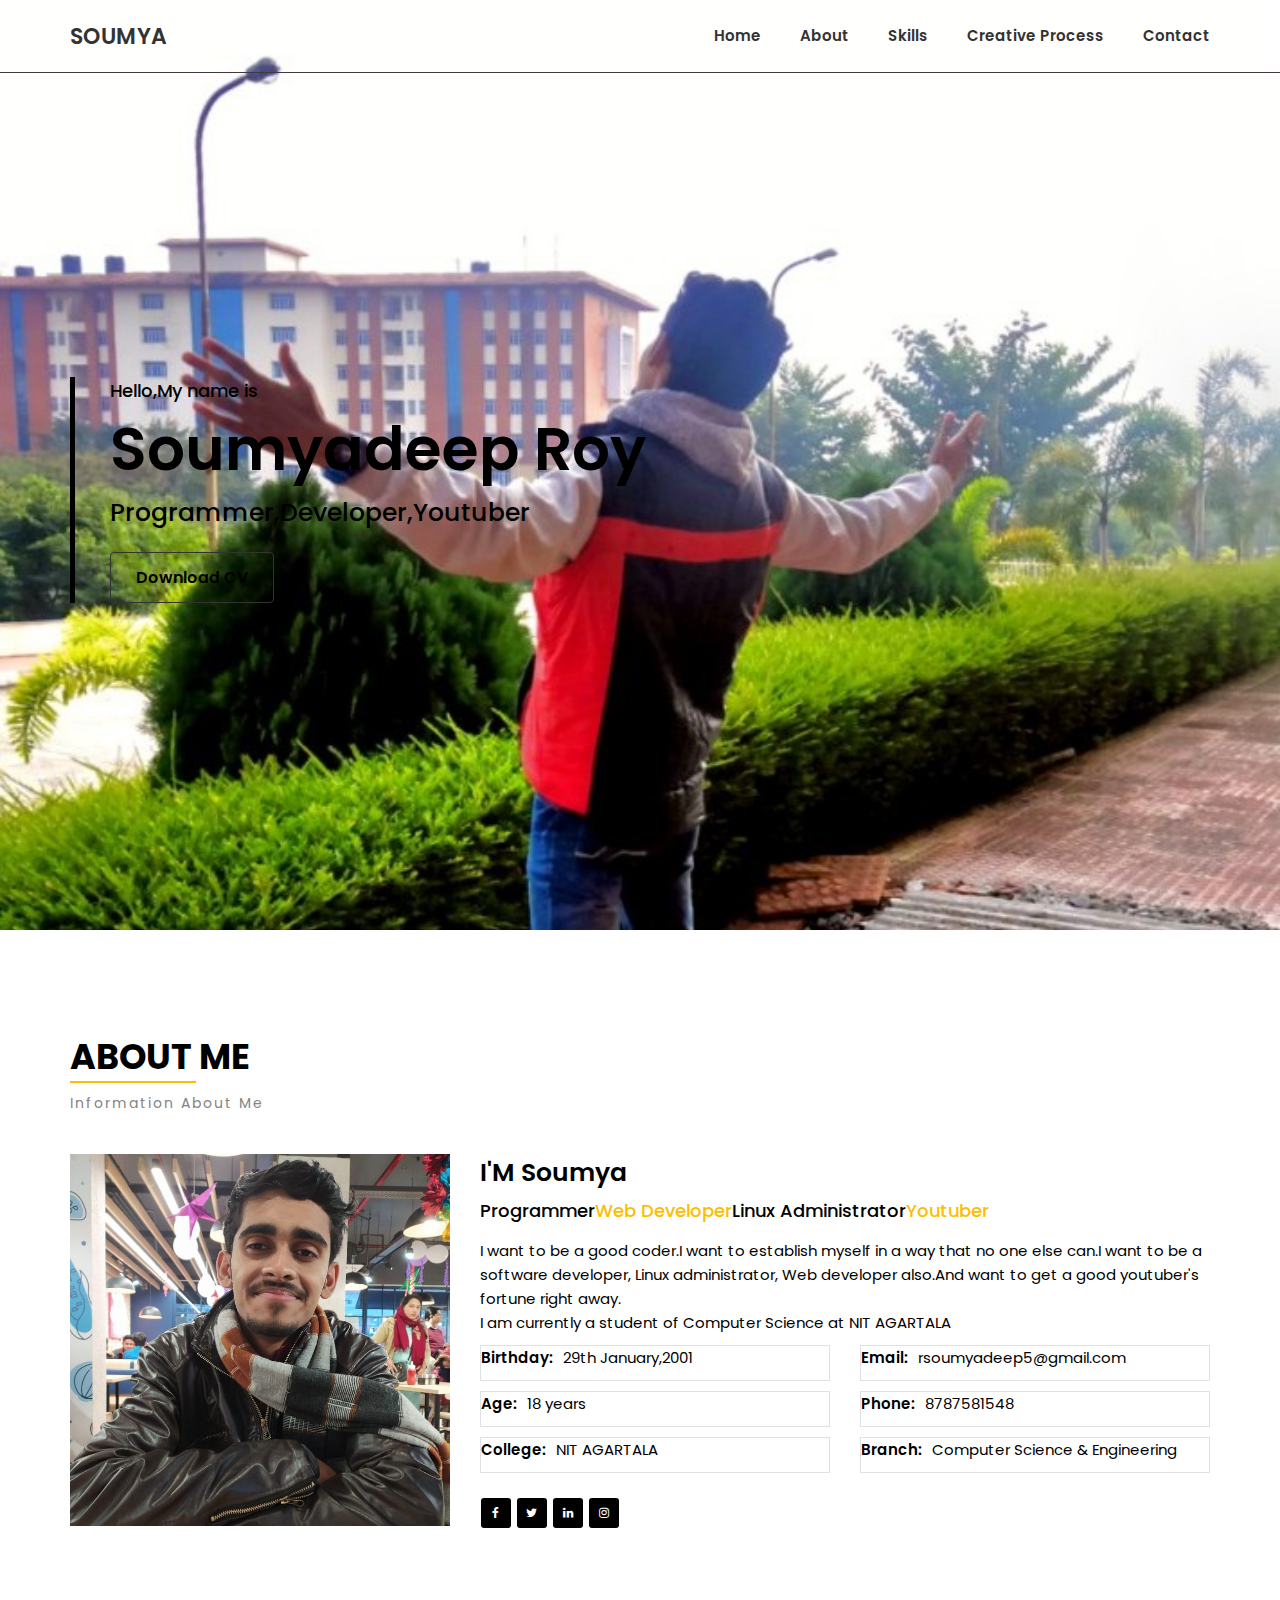
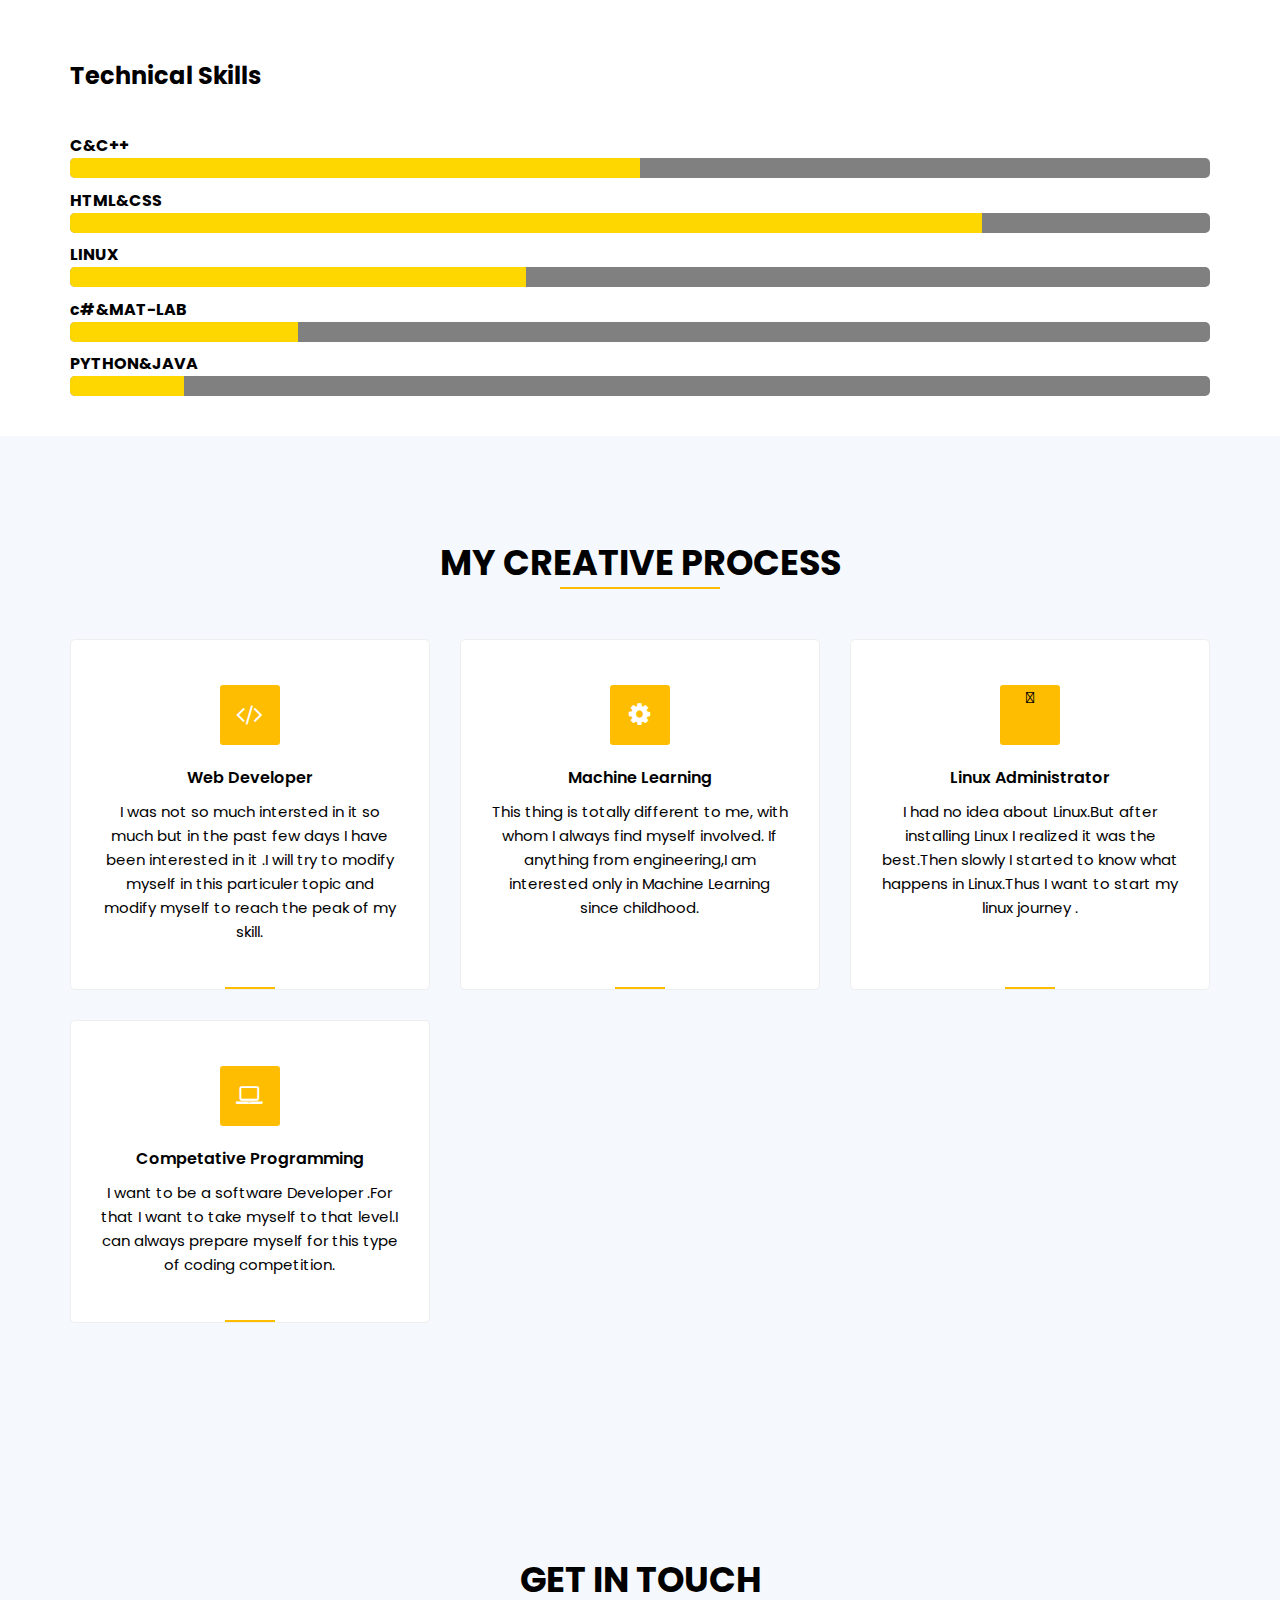
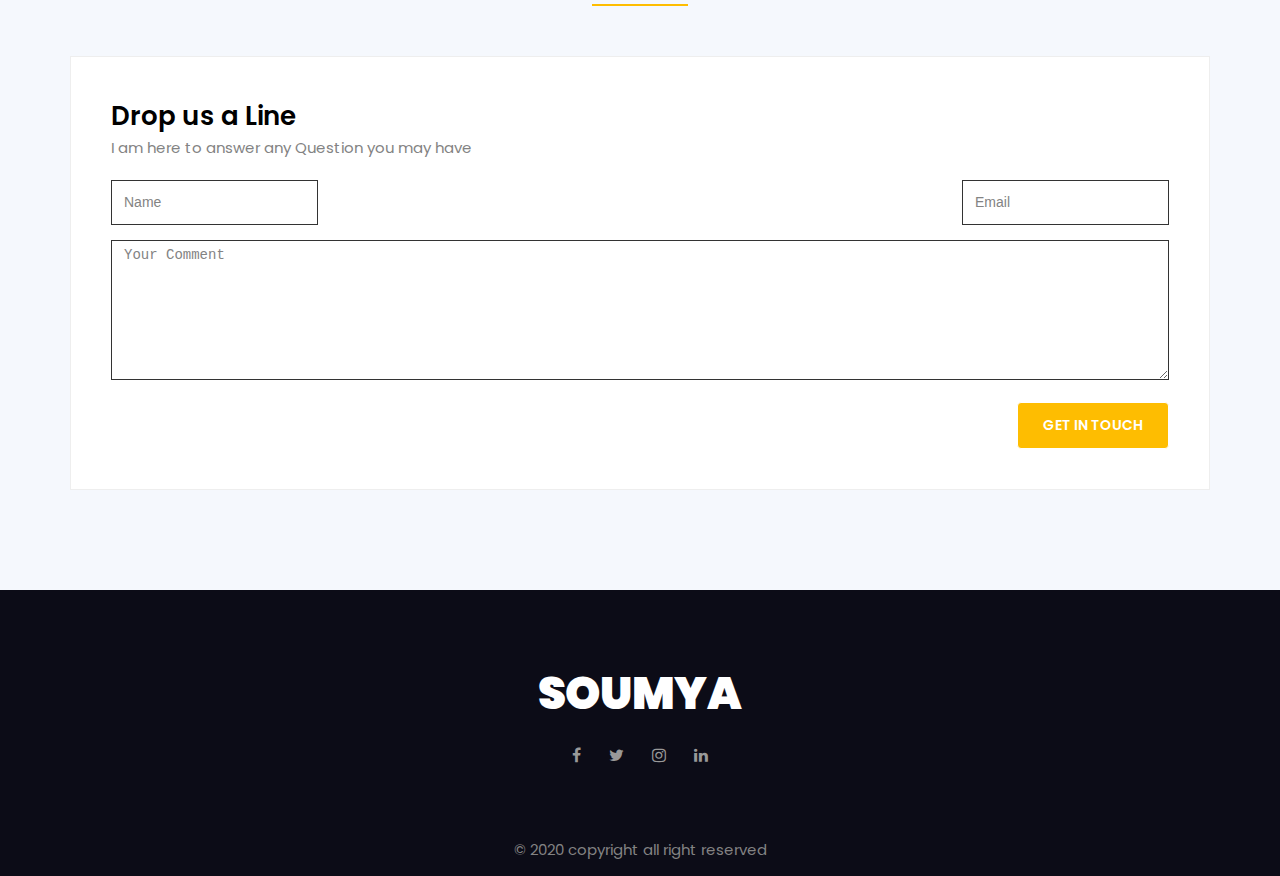
<file: index.html>
<!DOCTYPE html>
<html>
    <head>
        <title>portfolio</title>
        <meta name="viewport" content="width=device-width, initial-scale=1">
        <link rel="stylesheet" href="stylee.css">
        <body>

            <header>
                <div class="container">      
                     <div class="row">
                    <div class="brand-name">
                        <a href="" class="logo">Soumya</a>
                    </div>
                    <div class="navbar">
                        <ul>
                            <li><a href="" class="active">Home</a></li>
                            <li><a href="">About</a></li>
                            <li><a href="">Skills</a></li>
                            <li><a href="">Creative Process</a></li>
                            
                            <li><a href="">Contact</a></li>
                     </ul>
                    </div>
                </div>
                </div>
            </header>
            <section class="home">
                <div class="container">
                    <div class="row full-screen">
                        <div class="home-content">
                            <div class="block">
                            <h6>Hello,My name is</h6>
                            <h1>Soumyadeep Roy</h1>
                            <h3>Programmer,Developer,Youtuber</h3>
                            <div class="cv-btn">
                                <a href="" >Download CV</a>
                            </div>
                            </div>
                        </div>
                    </div>
                    
                </div>

            </section>
            <section class="about-me">
                <div class="container">
                    <div class="row">
                        <div class="section-title">
                            <h1>About Me</h1>
                            <p class="small text-uppercase">Information About Me</p>
                        </div>
                    </div>
                    <div class="row">
                        <div class="about-content">
                            <div class="row">
                            <div class="img">
                                <img src="soum.jpeg" alt="about-me" />
                                </div>
                                <div class="text">
                                    <h4>I'M Soumya</h4>
                     <h6>Programmer<span>Web Developer</span>Linux Administrator<span>Youtuber</span></h6>
                    <p> I want to be a good coder.I want to establish  myself in a way that 
                    no one else can.I want to be a software developer, Linux administrator, Web developer 
                    also.And want to get a good youtuber's fortune right away.</p><div class="info">
                        <p>I am currently a student of Computer Science at NIT AGARTALA</p>
                       <div class="info">
                        <div class="list">
                        <label>Birthday:</label>
                        <p> 29th January,2001</p>
                    </div>
                        <div class="list">
                            <label>Email:</label>
                        <p>rsoumyadeep5@gmail.com</p></div>
                         <div class="list">
                             <label>Age:</label>
                       <p>18 years</p>
                    </div>
                       <div class="list">
                            <label>Phone:</label>
                        <p>8787581548</p>
                    </div>
                    <div class="list">
                        <label>College:</label>
                        <p>NIT AGARTALA</p>
                    </div>
                    <div class="list">
                        <label>Branch:</label>
                        <p>Computer Science & Engineering</p>
                        </div>
                                </div>
                                <div class="social-links">
                                 <a href=""><i class="fa fa-facebook"></i></a>   
                                 <a href=""><i class="fa fa-twitter"></i></a>
                                 <a href=""><i class="fa fa-linkedin"></i></a>
                                 <a href=""><i class="fa fa-instagram"></i></a>
                                </div>
                        
                              </div>
                                
                            </div>
                    </div> 
                    </div>
                
                    
            </section>
            <section id="about" class="bg-dark py-3">
                <div class="container">
                    <h2 class="section-title">Technical Skills</h2>
                    <div class="bottom-line"></div>
                    <h4>C&C++</h4>
                    <div class="progress">
                        <div class="color" style="width:50%"></div>
                    </div>
                    <h4>HTML&CSS</h4>
                    <div class="progress">
                        <div class="color" style="width:80%"></div>
                        </div>
                        <h4>LINUX</h4>
                        <div class="progress">
                            <div class="color" style="width:40%"></div>
                            </div>
                            <h4>c#&MAT-LAB</h4>
                            <div class="progress">
                                <div class="color" style="width:20%"></div>
                                </div>
                                <h4>PYTHON&JAVA</h4>
                                <div class="progress">
                                    <div class="color" style="width:10%"></div>
                                    </div>
                </div>
                </section>

    
           

    

            <section class="services">
                <div class="container">
                    <div class="row">
                        <div class="section-title text-center">
                            <h1>My Creative Process</h1>
                        </div>
                    </div>
                    <div class="row">
                        <div class="service-content">
                            
                                <div class="box">
                                    <div class="icon">
                                   <i class= "fa fa-code"></i>
                                    </div>
                                    <h5>Web Developer</h5>
                                    <p>I was not so much intersted in it so much but in the past few days I have been
                                        interested in it .I will try to modify myself in this particuler topic and 
                                        modify myself to reach the peak of my skill.
                                    </p>
                                </div>
                                <div class="box">
                                    <div class="icon">
                                   <i class= "fa fa-cog"></i>
                                    </div>                                                                                   
                                    <h5>Machine Learning</h5>
                                    <p>This thing is totally different to me, with whom I always find myself involved.
                                        If anything from engineering,I am interested only in Machine Learning since childhood.                                           
                                    </p>
                                </div>
                                <div class="box">
                                    <div class="icon">
                                        <i class="fas fa-address-card"></i>
                                    </div>
                                    <h5>Linux Administrator</h5>
                                    <p> I had no idea about Linux.But after installing Linux I realized
                                        it was the best.Then slowly I started to know what happens
                                        in Linux.Thus I want to start my linux journey .                                                                                        
                                    </p>
                                </div>
                                <div class="box text-center">
                                    <div class="icon">
                                        <i class="fa fa-laptop"></i>
                                    </div>
                                    <h5>Competative Programming</h5>
                                    <p>I want to be a software Developer .For that I want to take myself to that
                                        level.I can always prepare myself for this type of coding competition.
                                    </p>                                                                            
                                    
                                

                            </div>
                        </div>

                    </div>
                </div>
            </section>
            <section class="contact">
                <div class="container">
                    <div class="row">
                        <div class="section-title text-center">
                            <h1>Get In Touch</h1>
                            
                        </div>
                    </div>
                    <div class="row">
                        <div class="contact-form">
                            <div class="row">
                                <div class="text">
                                    <h2>Drop us a Line</h2>
                                    <p>I am here to answer any Question you may have</p>
                                </div>
                            </div>
                            <div class="row space-between">
                                <div class="col-6">
                                    <input type="text" class="form-control" name="" placeholder="Name">

                                </div>
                                <div class="col-6">
                                    <input type="text" class="form-control" name="" placeholder="Email">


                                </div>
                            </div>
                            <div class="row">
                                <div class="col-12">
                                    <textarea class="form-control" placeholder="Your Comment"></textarea>

                                </div>
                            </div>
                            <div class="row">
                                <div class="button text-right">
                                    <a href="">Get In Touch</a>
                                </div>
                            </div>

                        </div>
                    </div>
                </div>
            </section>
            <footer>
                <div class="row">
                    <div class="logo">
                        SOUMYA

                    </div>
                    <div class="social">
                        <a href=""><i class=" fa fa-facebook"></i></a>
                            <a href=""><i class=" fa fa-twitter"></i></a>
                            <a href=""><i class=" fa fa-instagram"></i></a>
                            <a href=""><i class=" fa fa-linkedin"></i></a>





                    </div>
                </div>
            </footer>
            <section class="copyright">
                <div class="container">
                    <p>&copy; 2020 copyright all right reserved</p>
                </div>
            </section>
         </body>
    </head>
</html>
</file>
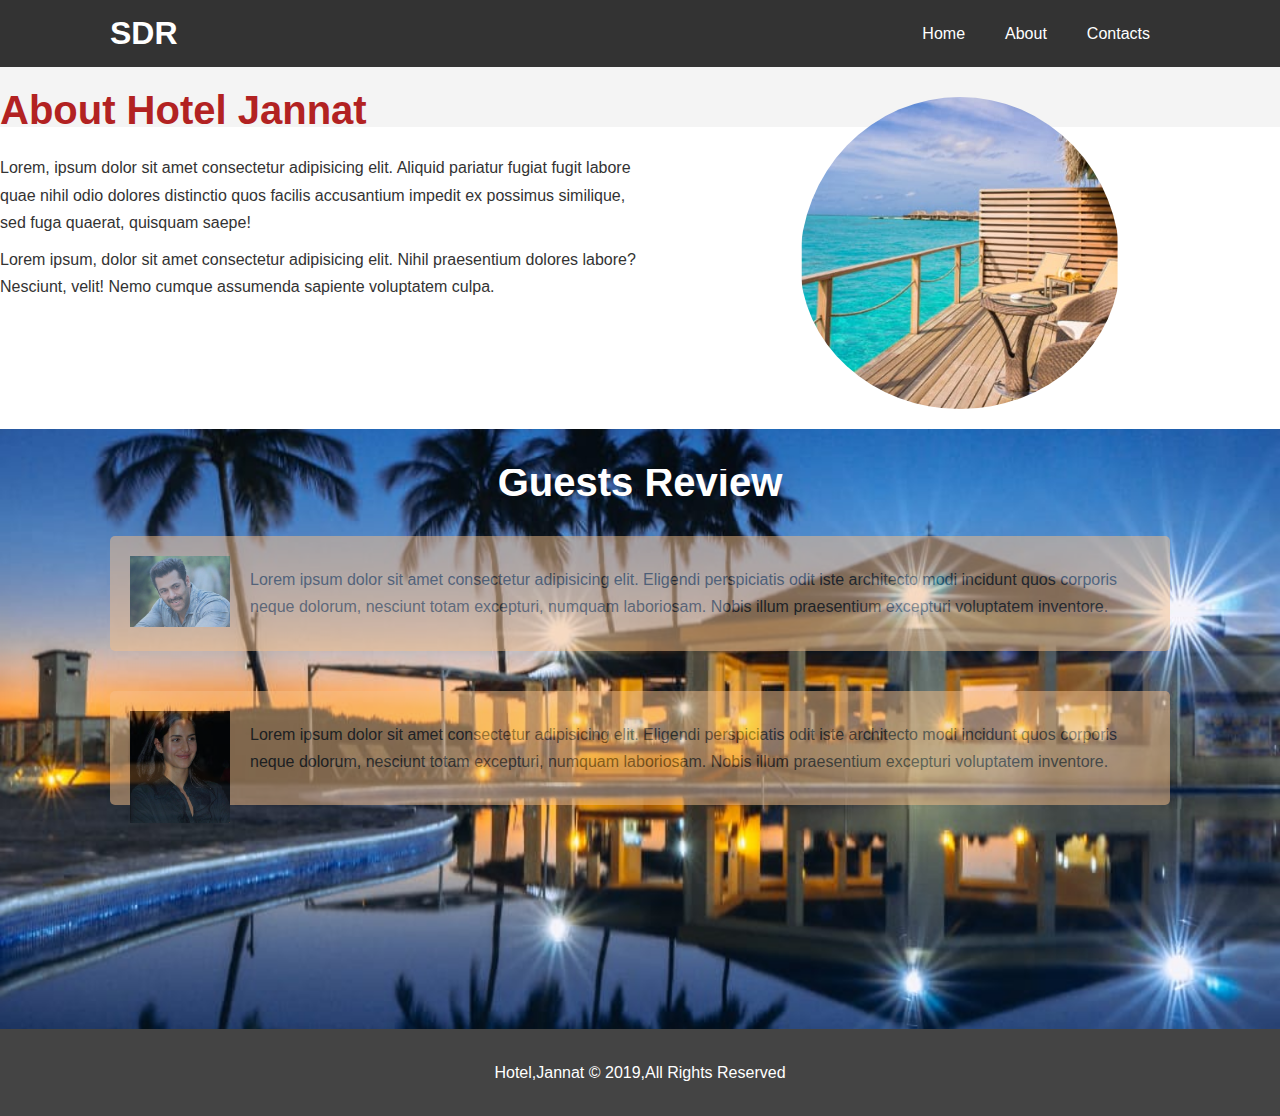
<file: about.html>
<!DOCTYPE html>
<html lang="en">
    <head>
        <meta charset="UTF-8">
        <meta name="viewport" content="width=device-width,initial-scale=1.0">
        <meta http-equiv="X-UA-Compatible" content="ie=edge">
        <meta name="description" content="welcome to the most extraordinary hotel in newtown">
        <meta name="keywords" content="hotel,jannat hotel,newtown">
        
        <link rel="stylesheet" href="style.css">
        <title>Hotel jannat |About</title>
    </head>

    <body>
        <header>
            <nav id="navbar">
                <div class="container">
                <h1 class="logo"><a href="index.html">SDR</a></h1>
                <ul>
                    <li><a href="index.html">Home</a></li>
                    <li><a class="current" href="about.html">About</a></li>
                    <li><a href="contct.html">Contacts</a></li>
                </ul>
                </div>
            </nav>
            <section id="about-info"class="bg-light py-3">
                <div class="cointainer">
                    <div class="info-left">
                        <h1 class="l-heading"><span class="text-primary">About Hotel Jannat </span> </h1>
                        <p>
        Lorem, ipsum dolor sit amet consectetur adipisicing elit. Aliquid pariatur fugiat fugit labore 
                            quae nihil odio dolores distinctio quos facilis accusantium   
                              impedit ex possimus similique,
                             sed fuga quaerat, quisquam saepe!

                        </p>
                        <p>
                            Lorem ipsum, dolor sit amet consectetur adipisicing elit. 
                            Nihil praesentium dolores labore? Nesciunt, 
                            velit! Nemo cumque assumenda sapiente voluptatem culpa.
                        
                        </p>
                    </div>
                </div>
                <div class="info-right">
                    <img src="h4.jpg" alt="hotel">
                </div>
            </section>
        </header>
        <div class="clr"></div>

        <section id="testimonials" class="py-3">
            <div class="container">
                <h2 class="l-heading"> Guests Review</h2>
                <div class="testimonial bg-primary">
                <img src="ss.jpg" alt="Salman">
                    <p>Lorem ipsum dolor sit amet consectetur adipisicing elit.
                    Eligendi perspiciatis odit iste architecto modi incidunt quos corporis neque dolorum,
                    nesciunt totam excepturi, numquam laboriosam. Nobis illum praesentium excepturi 
                    voluptatem inventore.</p>
                </div>
                
                <div class="testimonial bg-primary">
                <img src="kk.jpg" alt="katrina">
                    <p>Lorem ipsum dolor sit amet consectetur adipisicing elit.
                    Eligendi perspiciatis odit iste architecto modi incidunt quos corporis neque dolorum,
                    nesciunt totam excepturi, numquam laboriosam. Nobis illum praesentium excepturi 
                    voluptatem inventore.</p>
                </div>
                </div>

            
            
        </section>
        
       <footer id="main-footer">
            <p>Hotel,Jannat &copy; 2019,All Rights Reserved </p>
         </footer>

    </body>

</html>
</file>
<file: stylee.css>
@import url('https://fonts.googleapis.com/css?family=Poppins:300,400,500,600,700,900&display=swap');
@import url('https://stackpath.bootstrapcdn.com/font-awesome/4.7.0/css/font-awesome.min.css');

body{
    margin:0;
    font-family:'poppins',sans-serif;
}

*{
    box-sizing: border-box;
    margin:0;

}
.container{
    max-width: 1140px;
    
    margin:auto;

}
.row{
    display:flex;
    flex-wrap:wrap;
}
 .section-title{
    flex: 0 0 100%;
    max-width:100%;
    margin-bottom:40px;
}
 .section-title h1{
    display: inline-block;
    font-size: 35px;
    text-transform: uppercase;
    font-weight: 700;
    color:#000000;
    margin:0 0 10px;
    position:relative;
}
.section-title h1:before{
    content:'';
    left:0;
    height:2px;
    position:absolute;
    right: 30%;
    background-color: #febd01;
    bottom: 0px;
}
.text-center{
    text-align:center!important;
}
.text-left{
    text-align:left!important;
}
.text-right{
    text-align:right!important;
}
header{
    
    position: absolute;
    left: 0px;
    right: 0px;
    border-bottom: 1px solid #423940;
    padding: 0px 15px;
    z-index: 10;

}
header .row{
    justify-content: space-between;
    align-items: center;
}
header .brand-name a{
    text-decoration: none;
    font-size: 22px;
    font-weight: 600;
    color:#333333;
    text-transform: uppercase;
    position:relative;

}
header .brand-name a::before{
    content: '';
    height: 3px;
    background-color: #ffffff;
    width:100%;
    position:absolute;
    left: 0px;
    bottom: 0px;
}

header .navbar ul{
    list-style: none;
    padding: 0;
    margin:0;
}
header .navbar ul li{
    display: inline-block;
    margin-left: 35px;
}
header .navbar ul li a{
    font-size: 15px;
    text-decoration: none;
    line-height: 72px;
    display:block;
    color:#333333;
    font-weight: 600;
    position: relative;
}
 header .navbar ul li a::before{
    content: '';
    height: 3px;
    background-color: black;
    width:0%;
    position:absolute;
    right: 0px;
    bottom: -1px;
    transition: all .5s ease;
}
header .navbar ul li a:hover::before{
    width:100%;
    left:0%;}
    header .navbar ul li a.active:hover::before{
        width:100%;
        left:0%;
    }
.home{
    min-height: 100vh;
    background-image:url("./ss.jpeg");
    background-size:cover;
    background-position: center;
    padding: 15px;
}
.home .full-screen{
    min-height: 100vh;
}
.home .home-content{
     flex: 0 0 100%;
    max-width: 100%;
    display:flex;
    flex-wrap: wrap;
    align-items: center;
}
.home .home-content .block{
    flex: 0 0 75%;
    max-width: 75%;
    padding-left: 35px;
    border-left: 5px solid black;
    margin-top:50px;

}
.home .home-content .block h6{
    color:black;
    font-size:18px;
    font-weight: 500;
    margin: 0;
    padding: 0;

}
.home .home-content .block h1{
       color:black;
       font-size: 60px;
       font-weight:600;
       margin: 0 0;
       padiing:0;
       line-weight:1.2;
}
.home .home-content .block h3{
    color:black;
    font-size: 25px;
    font-weight:500;
    margin: 0 ;
    padiing:0;
    line-weight:1.2;
}
.home .home-content .block .cv-btn{
    padding-top:20px;
}
.home .home-content .block .cv-btn a{
    border-radius:4px;
    color:black;
    border: 1px solid #333;
    padding: 12px 25px;
    text-decoration: none;
    display: inline-block;
    font-weight: 600;
    transition: all .5s ease;
    background:transparent;
}
.home .home-content .block .cv-btn a:hover{
    background: #ffffff;
    color:#000000;

}
.about-me{
    padding:100px 15px;
    background-color: #ffffff;
}

.text-uppercase{
    text-transform:  upperacse!important;
}
.about-me .section-title p.small{
    display: block;
    font-size: 14px;
    color:#838383;
    font-weight:400;
    letter-spacing: 2px;

}
.about-me .about-content .img{
    flex: 0 0 33.33%;
    max-width: 33.33%;


}
.about-me .about-content .img  img{
    width:100%;
    display:block;
    /*-webkit-transform: rotateY(180deg);
    transform: rotateY(180deg)*/
}
.about-me .about-content  .text{
    
  flex: 0 0 66.66%;
    max-width: 66.66%;
    padding-left: 30px;

}
.about-me .about-content  .text  h4{
    font-size: 25px;
    font-weight: 600;
    margin: 0 0 5px;
    color: #000000;

}.about-me .about-content  .text  h6{
    font-size: 18px;
    font-weight: 500;
    margin: 0 0 15px;
    color: #000000;
}
.about-me .about-content  .text  h6 span{
        
        color: #febd01;
    
}.about-me .about-content  .text p{
    font-size:  15px;
    font-weight:400;
    line-height: 24px;
    columns: #838383;
}
.about-me .about-content  .text .info{
         
         display: flex;
         flex-wrap:wrap;
         justify-content: space-between;
}
.about-me .about-content .text .info .list{
       flex: 0 0 calc(50% - 15px);
       max-width: calc(50% -15px);
       margin-top: 10px;
       display:flex;
       flex-wrap:wrap;
       border: 1px solid #dee2e6;
       padding-bottom: 10px;

}
.about-me .about-content .text .info .list label{
    padding-right: 10px;
    color:#000000;
    font-weight: 600;
    font-size: 15px;
}
.about-me .about-content .text .info .list p{
    margin: 0;
    
}
.about-me .about-content .text .social-links{
    
    padding-top: 25px;
}
.about-me .about-content .text .social-links a{
    height:30px;
    width:30px;
background-color: #000000;
border-radius: 3px;
display:inline-block;
border-:1px solid #000000;
line-height: 28px;
text-align:center;
margin: 0 1px;
transition: all .5s ease;
}
.about-me .about-content .text .social-links a:hover{
    background-color: transparent;
}
.about-me .about-content .text .social-links a .fa{
    color:#ffffff;
    font-size:12px;
    -webkit-transition: all .5s ease;
    transition: all .5s ease;

}

.about-me .about-content .text .social-links a .fa:hover{
    color:#000000;
}


.bg-dark{
    background:#ffffff;
}
.py-1{padding:10px 0;}
.py-2{ padding:20px 0;}
.py-3{padding: 30px 0;}
.container .section-title h2{
text-align: center;
}
.progress{
    overflow:hidden;
    height:20px;
    background:grey;
    border-radius: 5px;
    margin-bottom:0.6rem;
}
.color{
    height:100%;
    color:#fff;
    text-align:center;
    background: gold;
}
.services{
    background-color: #f5f8fd;
    padding:100px 0px;
}
.services .section-title h1::before{
    left:30%;
    
}
.services .service-content{
    
    flex: 0 0 100%;
    max-width:100%;
    display:flex;
    flex-wrap:wrap;
    justify-content:space-between;
}
.services .service-content .box{
    background-color: #ffffff;
    padding: 30px;
    flex: 0 0 calc(33.33% - 20px);
    max-width:calc(33.33% -20px);
    margin-bottom: 30px;
    border: 1px solid #eeeeee;
    text-align: center;
    position:relative;
    border-radius:5px;
}
.services .service-content .box::before{
    content:'';
    height:2px;
    background-color: #febd01;
    position: absolute;
    bottom: 0;
    width: 50px;
    left: 0;
    right: 0;
    margin: auto;
    transition: all .5s ease;
}
.services .service-content .box:hover::before{
    width:100%;
}
.services .service-content .box .icon{
    height: 60px;
    width: 60px;
    background-color: #febd01;
    margin: 15px auto 20px;
    border-radius: 50%;
    text-align: center;
    border-radius: 3px;
}
.services .service-content .box .icon .fa{
    font-size: 25px;
    color: #ffffff;
    line-height:60px;
}
.services .service-content .box h5{
    font-size: 16px;
    font-weight:600;
    color:#000000;
    margin: 0;
}
.services .service-content .box p{
    font-size:  15px;
    font-weight:400;
    line-height: 24px;
    columns: #838383;
    margin: 10px 0 15px;


}
.contact{
    padding: 100px 15px;
    background-color: #f5f8fd;
}
.contact .section-title h1::before{
    left:30%;
}
.contact .contact-form{
    background-color: #ffffff;
    flex: 0 0 100%;
    max-width: 100%;
    padding:40px;
    border: 1px solid #eeeeee;
    
}
.contact .contact-form .text{
    padding-bottom: 20px;
    flex: 0 0 100%;
    max-width: 100%;
}
.contact .contact-form .text h2{
    font-size: 26px;
    font-weight: 600;
    color:#000000;
    margin: 0;
    padding: 0;
}
.contact  .contact-form .text p{
    font-size:15px;
    font-weight:400;
    line-height: 24px;
    color:#838383;
    margin: 0px;
}
.contact .contact-form .space-between{
    justify-content:space-between;
}
.contact .contact-form .col-6{
    flex: 0 0 calc(50% -15px);
    max-width: 0 0 calc(50% -15px);
}
.contact .contact-form .col-12{
    flex: 0 0 100%;
    max-width: 100%;
}
.contact .contact-form .form-control{
    height: 45px;
    width: 100%;
    margin-bottom: 15px;
    border: 1px  solid #333;
    padding: 6px 12px;
    font-size:14px;
    font-weight: 400;
    font-family: 'Poppins' sans-serif;
}
.contact .contact-form textarea.form-control{
    height:140px;

}
.contact .contact-form .form-control::placeholder{
    color:#838383;
}
.contact .contact-form .button{
    
    flex: 0 0 100%;
    max-width: 100%;
}
.contact .contact-form .button a{
    border-radius: 4px;
    color:#ffffff;
    border: 1px solid #ffffff;
    padding: 12px 25px;
    text-decoration: none;
    display: inline-block;
    font-size: 14px;
    text-transform: uppercase;
    font-weight: 600;
    transition: all .5s ease;
    background-color: #febd01;
}
.contact .contact-form .button a:hover{
    background-color: #000000;
    color:#ffffff;
}
footer{
    padding: 70px 15px;
    background-color: #0c0c17;
}
footer .logo{
    flex: 0 0 100%;
    max-width: 100%;
    text-align: center;
    font-size: 45px;
    color:#ffffff;
    font-weight: 900;
}
footer .social{
    flex: 0 0 100%;
    max-width: 100%;
    text-align: center;
    padding-top: 15px;
}
footer .social a{
    color:#999999;
    text-decoration: none;
    display: inline-block;
    margin: 0 12px;
    transition: all .5s ease;
    text-decoration: none;
}
footer .social a:hover{
    color:#ffffff;
}
.copyright{
    background-color: #0c0c17;
    padding-bottom: 15px;

}
.copyright p{
    color:#838383;
    margin: 0;
    text-align: center;
    font-weight: 400;
    font-size:15px;
}
</file>
<file: style.css>
/* Reset*/

*{
    margin:0;
    padding:0;
    box-sizing: border-box;
}

html,body{
    font-family: 'Segoe UI', Tahoma, Geneva, Verdana, sans-serif;
    line-height: 1.7em;
}

a{
    color:#333;
    text-decoration:none;
}
 h1, h2, h3{
     padding-bottom: 20px;
    
 }

 p{
     margin: 10px 0;
 }
.container{
    margin:auto;
    max-width:1100px;
    overflow:auto;
    padding: 0 20px;
}

.text-primary{
    color:firebrick;
}

.lead{
    font-size: 20px;
    color:#333;

}

.btn{
    display:inline-block;
    font-size: 18px;
    color:#fff;
    background:#333;
    padding: 13px 20px;
    border:none;
    cursor:pointer;

}
.btn:hover{
    background:#f7c08a;
    color:#333;
}

.btn-light{
    background:#f4f4f4;
    color:#333;
}

.bg-dark{
    background:#fff;
    color:#333;
}

.bg-light{
    background: #f4f4f4;
    color:#333;
}

.bg-primary{
    color:#333;
    background:#f7c08a;
}

.clr{
    clear: both;
}

.l-heading{
    font-size: 40px;
}

.py-1{ padding: 10px 0; }
.py-2{ padding: 20px 0; }
.py-3{ padding: 30px 0; }


 #navbar{
     background: #333;
     color: #fff;
     overflow:auto;
    
 }

 #navbar a{
     color:#fff;
 }
 
 #navbar h1{
     float: left;
     padding-top: 20px;
 }

 #navbar ul{
     list-style: none;
     float: right;
 }

 #navbar ul li{
     float: left;

 }

 #navbar ul li a{
     display:block;
     padding: 20px;
     text-align: center;
 }

 #navbar ul li a:hover {
     background: #444;
     color: #f7c08a
 }

 #showcase{
     background:url('./h45.jpg') no-repeat
     center center/cover;
      height:600px;
 }
 
 #showcase .showcase-content{
     color:#fff;
     text-align: center;
     padding-top:170px;
 }

 #showcase .showcase-content h1 {
     font-size: 60px;
     line-height: 1.2em;
 }

 #showcase .showcase-content p{
     padding-bottom: 20px;
     line-height:1.5em;
 }

 #home-info{
     height:400px;
 }

 #home-info .info-img{
     float:left;
     width:50%;
     background:url('./h3.jpg') no-repeat;
     min-height: 100%;
 }

 #home-info .info-content{
     float:right;
     width: 50%;
     height:100%;
     text-align:center;
     padding: 50px 30px;
     overflow:hidden;

 }
 .box{
     float:left;
     width:33.3%;
     padding:50px;
     text-align:center;
 }
 .box i{
     margin-bottom: 10px;
 }
 #about-info .info-right{
      float:right;
      width:50%;
      min-height:80%;
 }
 #about-info .info-right img{
     display:block;
     margin:auto;
     width:50%;
     padding-bottom: 20px;
     border-radius:50%;
 }
 #about-info .info-left{
     float:left;
     width:50%;
     min-height:80%;
 }
 #testimonials{
     height:600px;
     background:url('./h3.jpg') no-repeat
     center center/cover;
     padding-top:40px;
 }

 #testimonials h2{
     color:#fff;
     text-align:center;
     padding-bottom: 40px;
 }
 #testimonials .testimonial{
     padding: 20px;
     margin-bottom: 40px;
     border-radius: 5px;
     opacity:0.5;
 }

 #testimonials .testimonial img{
     width: 100px;
     float: left;
     margin-right: 20px;
     border: 50%;
 }
 #contact-form .form-group{
     margin-bottom: 20px;
 }
 #contact-form label{
     display:block;
     margin-bottom: 5px;
 }

 #contact-form input,
 #contact-form textarea{
      width:100%;
     padding: 10px;
     border: 1px #ddd solid;
}
#contact-form textarea{
    height: 200px;
}
#contact-form input:focus,
#contact-form textarea:focus{
    outline:none;
    border-color:#f708;
}


 #main-footer{
     text-align: center;
     background:#444;
     color:#fff;
     padding: 20px;
 }
</file>
